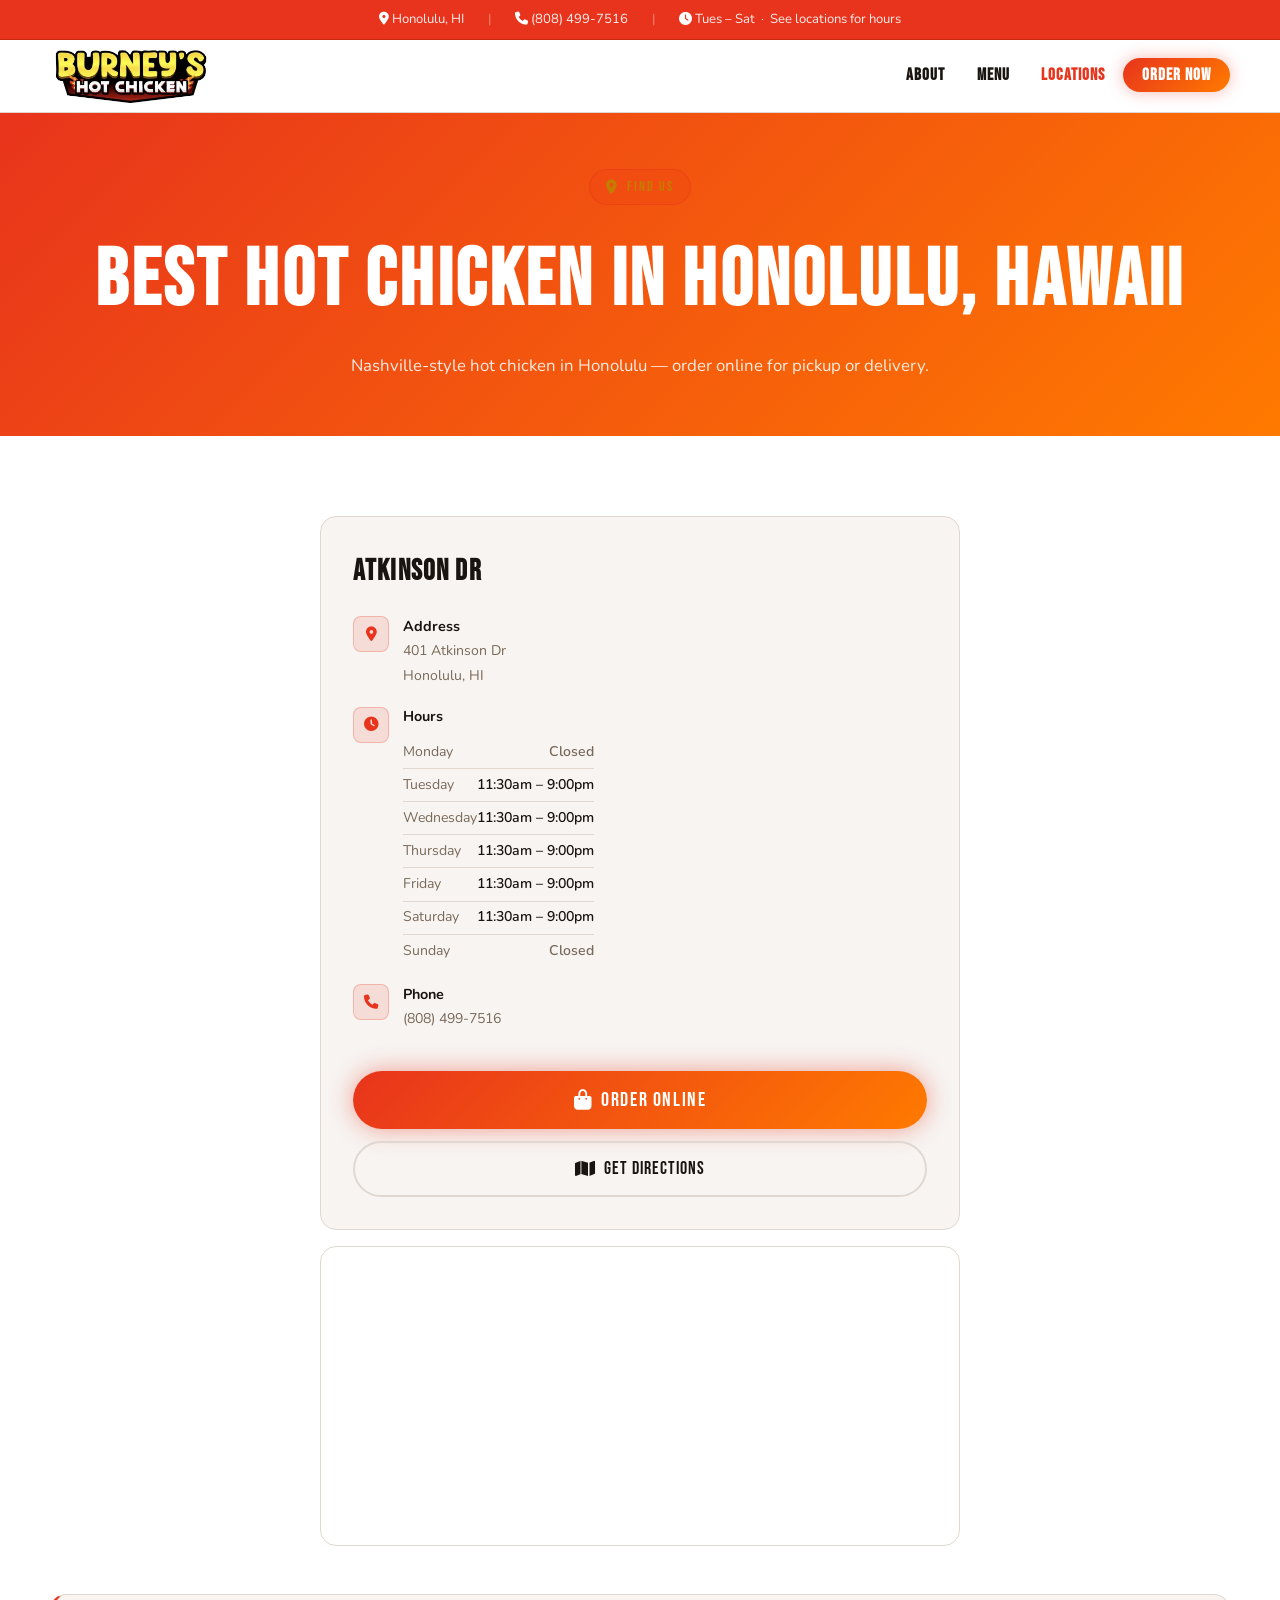
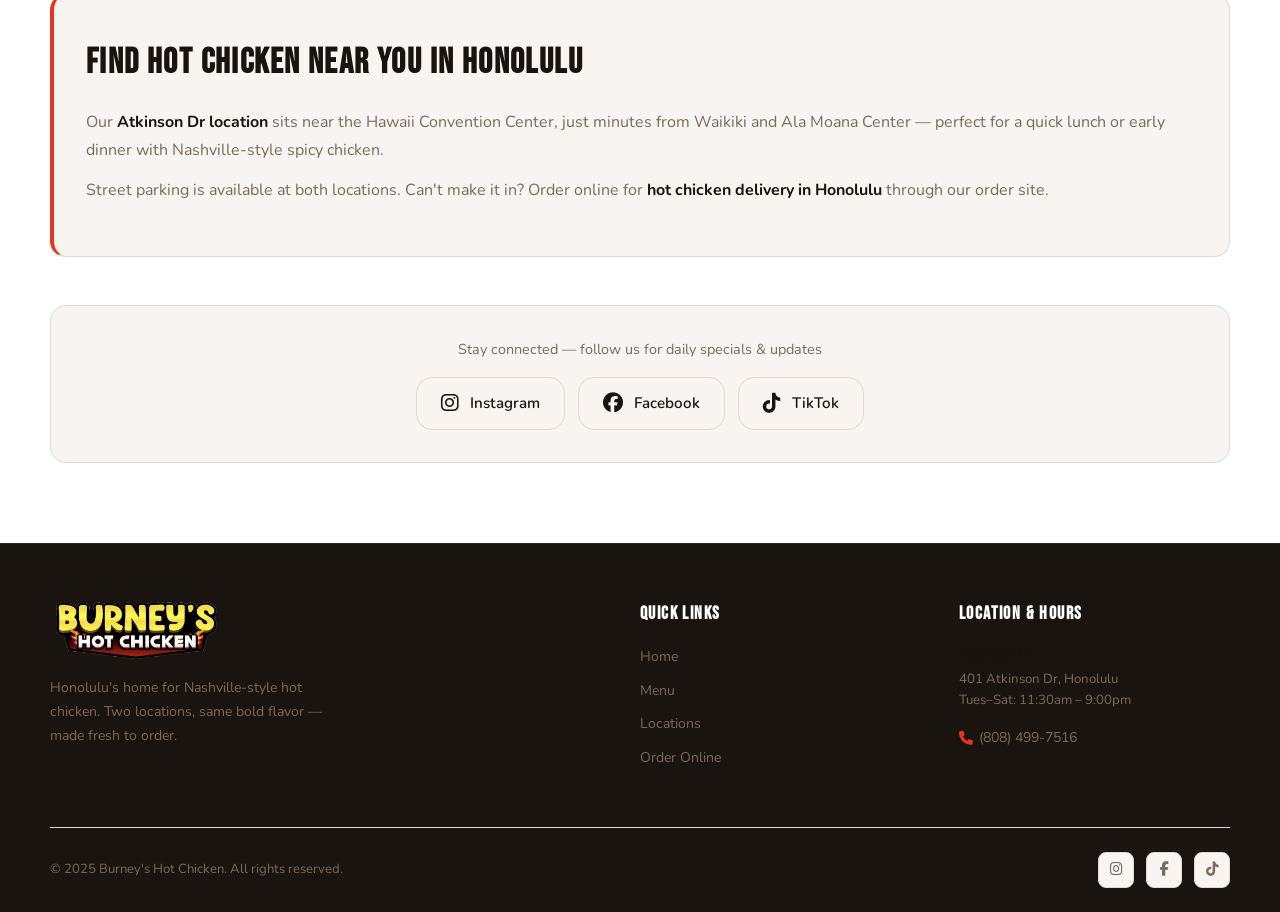
<file: locations.html>
<!DOCTYPE html>
<html lang="en">
<head>
  <meta charset="UTF-8" />
  <meta name="viewport" content="width=device-width, initial-scale=1.0" />

  <!-- Primary SEO -->
  <title>Best Hot Chicken in Honolulu, Hawaii | Burney's Hot Chicken Locations</title>
  <meta name="description" content="Find the best hot chicken in Honolulu at Burney's Hot Chicken. Two locations: 2105 S. King St near McCully &amp; Ala Moana, and 401 Atkinson Dr near Waikiki. Order online for pickup or delivery." />
  <meta name="keywords" content="Burney's Hot Chicken locations, hot chicken Honolulu, 2105 S King St Honolulu, 401 Atkinson Honolulu, Nashville chicken Honolulu, chicken pickup delivery Hawaii" />
  <meta name="robots" content="index, follow" />
  <link rel="canonical" href="https://burneyshotchicken.com/locations.html" />

  <!-- Open Graph -->
  <meta property="og:type" content="website" />
  <meta property="og:title" content="Locations | Burney's Hot Chicken — 2 Locations in Honolulu, HI" />
  <meta property="og:description" content="Two Honolulu locations serving Nashville-style hot chicken. Find your nearest spot and order online." />
  <meta property="og:image" content="https://burneyshotchicken.com/public/img/bhc-logo.png" />
  <meta property="og:url" content="https://burneyshotchicken.com/locations.html" />

  <!-- Twitter Card -->
  <meta name="twitter:card" content="summary_large_image" />
  <meta name="twitter:title" content="Locations | Burney's Hot Chicken — Honolulu, HI" />
  <meta name="twitter:description" content="Two Honolulu locations. Order online for pickup or delivery." />
  <meta name="twitter:image" content="https://burneyshotchicken.com/public/img/bhc-logo.png" />

  <!-- Fonts -->
  <link rel="preconnect" href="https://fonts.googleapis.com" />
  <link rel="preconnect" href="https://fonts.gstatic.com" crossorigin />
  <link href="https://fonts.googleapis.com/css2?family=Bebas+Neue&family=Nunito:wght@400;600;700&display=swap" rel="stylesheet" />

  <!-- Icons -->
  <link href="https://cdnjs.cloudflare.com/ajax/libs/font-awesome/6.5.0/css/all.min.css" rel="stylesheet" />

  <!-- Styles -->
  <link rel="stylesheet" href="./css/styles.css" />

  <!-- Structured Data — Atkinson Dr -->
  <script type="application/ld+json">
  {
    "@context": "https://schema.org",
    "@type": "Restaurant",
    "name": "Burney's Hot Chicken — Atkinson Dr",
    "image": "https://burneyshotchicken.com/public/img/bhc-logo.png",
    "address": {
      "@type": "PostalAddress",
      "streetAddress": "401 Atkinson Dr",
      "addressLocality": "Honolulu",
      "addressRegion": "HI",
      "postalCode": "96814",
      "addressCountry": "US"
    },
    "telephone": "+1-808-499-7516",
    "url": "https://burneyshotchicken.com",
    "openingHoursSpecification": [
      { "@type": "OpeningHoursSpecification", "dayOfWeek": ["Tuesday","Wednesday","Thursday","Friday","Saturday"], "opens": "11:30", "closes": "21:00" }
    ],
    "servesCuisine": ["Nashville Hot Chicken", "American", "Southern"],
    "hasMap": "https://www.google.com/maps?q=401+Atkinson+Dr,+Honolulu,+HI"
  }
  </script>
</head>
<body>

  <!-- ===== INFO BAR ===== -->
  <div class="info-bar">
    <span><i class="fa-solid fa-location-dot fire"></i> Honolulu, HI</span>
    <span class="sep">|</span>
    <a href="tel:+18084997516"><i class="fa-solid fa-phone fire"></i> (808) 499-7516</a>
    <span class="sep">|</span>
    <span><i class="fa-solid fa-clock fire"></i> Tues – Sat &nbsp;·&nbsp; See locations for hours</span>
  </div>

  <!-- ===== NAVBAR ===== -->
  <header>
    <nav class="navbar" aria-label="Main navigation">
      <div class="navbar-inner">
        <a class="navbar-brand" href="index.html" aria-label="Burney's Hot Chicken Home">
          <img src="./public/img/bhc-logo.png" alt="Burney's Hot Chicken logo" />
        </a>

        <button class="nav-toggle" id="navToggle" aria-label="Toggle navigation" aria-expanded="false" aria-controls="navLinks">
          <span></span>
          <span></span>
          <span></span>
        </button>

        <ul class="nav-links" id="navLinks" role="menubar">
          <li role="none"><a href="index.html#about" role="menuitem">About</a></li>
          <li role="none"><a href="menu.html" role="menuitem">Menu</a></li>
          <li role="none"><a href="locations.html" class="active" role="menuitem">Locations</a></li>
          <li role="none">
            <a href="https://orders.burneyshotchicken.com/" target="_blank" rel="noopener" class="nav-cta" role="menuitem">
              Order Now
            </a>
          </li>
        </ul>
      </div>
    </nav>
  </header>

  <!-- ===== LOCATION HERO ===== -->
  <div class="location-hero">
    <div class="hero-eyebrow" style="justify-content:center; display:inline-flex; margin-bottom:0.75rem;">
      <i class="fa-solid fa-location-dot"></i> Find Us
    </div>
    <h1>Best Hot Chicken in Honolulu, Hawaii</h1>
    <p>Nashville-style hot chicken in Honolulu — order online for pickup or delivery.</p>
  </div>

  <main class="section">
    <div class="section-inner">

      <!-- Atkinson Dr -->
      <div class="single-location">
        <div class="loc-col">
          <div class="location-card">
            <div style="margin-bottom:1.25rem;">
              <h2 style="margin:0;">Atkinson Dr</h2>
            </div>

            <div class="location-detail">
              <div class="location-detail-icon"><i class="fa-solid fa-location-dot"></i></div>
              <div class="location-detail-text">
                <strong>Address</strong>
                <a href="https://www.google.com/maps?q=401+Atkinson+Dr,+Honolulu,+HI" target="_blank" rel="noopener">
                  401 Atkinson Dr<br>Honolulu, HI
                </a>
              </div>
            </div>

            <div class="location-detail">
              <div class="location-detail-icon"><i class="fa-solid fa-clock"></i></div>
              <div class="location-detail-text">
                <strong>Hours</strong>
                <ul class="location-hours-list" style="margin-top:0.5rem; list-style:none; padding:0;">
                  <li><span class="day">Monday</span><span class="time" style="color:var(--color-muted)">Closed</span></li>
                  <li><span class="day">Tuesday</span><span class="time">11:30am – 9:00pm</span></li>
                  <li><span class="day">Wednesday</span><span class="time">11:30am – 9:00pm</span></li>
                  <li><span class="day">Thursday</span><span class="time">11:30am – 9:00pm</span></li>
                  <li><span class="day">Friday</span><span class="time">11:30am – 9:00pm</span></li>
                  <li><span class="day">Saturday</span><span class="time">11:30am – 9:00pm</span></li>
                  <li><span class="day">Sunday</span><span class="time" style="color:var(--color-muted)">Closed</span></li>
                </ul>
              </div>
            </div>

            <div class="location-detail">
              <div class="location-detail-icon"><i class="fa-solid fa-phone"></i></div>
              <div class="location-detail-text">
                <strong>Phone</strong>
                <a href="tel:+18084997516">(808) 499-7516</a>
              </div>
            </div>

            <a href="https://orders.burneyshotchicken.com/" target="_blank" rel="noopener" class="btn-order" style="margin-top:1.5rem; width:100%; justify-content:center;">
              <i class="fa-solid fa-bag-shopping"></i> Order Online
            </a>
            <a href="https://www.google.com/maps?q=401+Atkinson+Dr,+Honolulu,+HI" target="_blank" rel="noopener" class="btn-outline" style="margin-top:0.75rem; width:100%; justify-content:center;">
              <i class="fa-solid fa-map"></i> Get Directions
            </a>
          </div>

          <div class="map-wrapper" style="margin-top:1rem; height:300px;">
            <iframe
              title="Burney's Hot Chicken — 401 Atkinson Dr, Honolulu, HI"
              src="https://www.google.com/maps/embed?pb=!1m18!1m12!1m3!1d3717.0!2d-157.8480!3d21.2819!2m3!1f0!2f0!3f0!3m2!1i1024!2i768!4f13.1!3m3!1m2!1s0x7c006f3c0b6b3b3b%3A0x0!2s401+Atkinson+Dr%2C+Honolulu%2C+HI!5e0!3m2!1sen!2sus!4v1"
              width="100%"
              height="300"
              style="border:0;"
              allowfullscreen=""
              loading="lazy"
              referrerpolicy="no-referrer-when-downgrade">
            </iframe>
          </div>
        </div>
      </div>

      <!-- SEO / Landmarks Block -->
      <div style="margin-top:3rem;" class="location-seo-block">
        <h2>Find Hot Chicken Near You in Honolulu</h2>
        <p>
          Our <strong>Atkinson Dr location</strong> sits near the Hawaii Convention Center, just minutes from Waikiki and Ala Moana Center — perfect for a quick lunch or early dinner with Nashville-style spicy chicken.
        </p>
        <p>
          Street parking is available at both locations. Can't make it in? Order online for <strong>hot chicken delivery in Honolulu</strong> through our order site.
        </p>
      </div>

      <!-- Social section -->
      <div style="margin-top:3rem; background:var(--color-surface); border:1px solid var(--color-border); border-radius:16px; padding:2rem; text-align:center;">
        <p style="color:var(--color-muted); font-size:0.9rem; margin-bottom:1rem;">Stay connected — follow us for daily specials &amp; updates</p>
        <div style="display:flex; gap:0.85rem; justify-content:center; flex-wrap:wrap;">
          <a href="https://www.instagram.com/burneyshotchicken" target="_blank" rel="noopener" class="social-link ig" aria-label="Instagram">
            <i class="fab fa-instagram"></i> Instagram
          </a>
          <a href="https://www.facebook.com/burneyshotchicken" target="_blank" rel="noopener" class="social-link fb" aria-label="Facebook">
            <i class="fab fa-facebook"></i> Facebook
          </a>
          <a href="https://www.tiktok.com/@burneyshotchicken" target="_blank" rel="noopener" class="social-link tt" aria-label="TikTok">
            <i class="fab fa-tiktok"></i> TikTok
          </a>
        </div>
      </div>

    </div>
  </main>

  <!-- ===== FOOTER ===== -->
  <footer>
    <div class="footer-inner">
      <div class="footer-grid">
        <div class="footer-brand">
          <img src="./public/img/bhc-logo.png" alt="Burney's Hot Chicken" />
          <p>Honolulu's home for Nashville-style hot chicken. Two locations, same bold flavor — made fresh to order.</p>
        </div>
        <div class="footer-col">
          <h4>Quick Links</h4>
          <ul>
            <li><a href="index.html">Home</a></li>
            <li><a href="menu.html">Menu</a></li>
            <li><a href="locations.html">Locations</a></li>
            <li><a href="https://orders.burneyshotchicken.com/" target="_blank" rel="noopener">Order Online</a></li>
          </ul>
        </div>
        <div class="footer-col">
          <h4>Location &amp; Hours</h4>
          <div style="font-size:0.83rem; color:var(--color-muted);">
            <div style="color:var(--color-text); font-weight:600; margin-bottom:0.2rem;">Atkinson Dr</div>
            <div>401 Atkinson Dr, Honolulu</div>
            <div>Tues–Sat: 11:30am – 9:00pm</div>
          </div>
          <div style="margin-top:1rem;">
            <a href="tel:+18084997516" style="color:var(--color-muted); font-size:0.88rem; display:flex; align-items:center; gap:0.4rem;">
              <i class="fa-solid fa-phone" style="color:var(--color-primary);"></i> (808) 499-7516
            </a>
          </div>
        </div>
      </div>
      <div class="footer-bottom">
        <p>&copy; 2025 Burney's Hot Chicken. All rights reserved.</p>
        <div class="footer-socials">
          <a href="https://www.instagram.com/burneyshotchicken" target="_blank" rel="noopener" aria-label="Instagram"><i class="fab fa-instagram"></i></a>
          <a href="https://www.facebook.com/burneyshotchicken" target="_blank" rel="noopener" aria-label="Facebook"><i class="fab fa-facebook-f"></i></a>
          <a href="https://www.tiktok.com/@burneyshotchicken" target="_blank" rel="noopener" aria-label="TikTok"><i class="fab fa-tiktok"></i></a>
        </div>
      </div>
    </div>
  </footer>

  <!-- Floating order button (mobile) -->
  <a href="https://orders.burneyshotchicken.com/" target="_blank" rel="noopener" class="btn-order float-order" aria-label="Order online">
    <i class="fa-solid fa-fire"></i> Order Now
  </a>

  <script>
    const toggle = document.getElementById('navToggle');
    const navLinks = document.getElementById('navLinks');
    toggle.addEventListener('click', () => {
      const isOpen = navLinks.classList.toggle('open');
      toggle.setAttribute('aria-expanded', isOpen);
    });
    navLinks.querySelectorAll('a').forEach(link => {
      link.addEventListener('click', () => {
        navLinks.classList.remove('open');
        toggle.setAttribute('aria-expanded', false);
      });
    });
  </script>
</body>
</html>
</file>
<file: css/styles.css>
/* ============================================================
   Burney's Hot Chicken — Global Styles
   Brand: White + Fire Red/Orange
   ============================================================ */

/* ---------- CSS Variables ---------- */
:root {
  --color-bg:        #ffffff;
  --color-surface:   #f7f4f1;
  --color-surface-2: #efe9e3;
  --color-border:    #e0d8d0;
  --color-primary:   #e8341c;
  --color-primary-h: #c9290f;
  --color-secondary: #ff7a00;
  --color-gold:      #c47d00;
  --color-text:      #1a1410;
  --color-muted:     #7a6a5a;
  --color-white:     #ffffff;

  --font-display: 'Bebas Neue', 'Anton', sans-serif;
  --font-body:    'Nunito', sans-serif;

  --radius-sm:  8px;
  --radius-md:  16px;
  --radius-lg:  24px;
  --radius-pill:9999px;

  --shadow-card: 0 4px 24px rgba(0,0,0,0.1);
  --shadow-glow: 0 0 24px rgba(232,52,28,0.45);

  --transition: 0.25s ease;
}

/* ---------- Reset & Base ---------- */
*, *::before, *::after { box-sizing: border-box; margin: 0; padding: 0; }

html { scroll-behavior: smooth; }

body {
  background-color: var(--color-bg);
  color: var(--color-text);
  font-family: var(--font-body);
  font-size: 1rem;
  line-height: 1.6;
  -webkit-font-smoothing: antialiased;
}

img { max-width: 100%; display: block; }

a { color: inherit; text-decoration: none; }

/* ---------- Utility ---------- */
.container { max-width: 1180px; margin-inline: auto; padding-inline: 1.25rem; }

.section-title {
  font-family: var(--font-display);
  font-size: clamp(2rem, 5vw, 3.2rem);
  letter-spacing: 0.04em;
  color: var(--color-text);
  margin-bottom: 0.25rem;
}
.section-subtitle {
  color: var(--color-muted);
  font-size: 1.05rem;
  margin-bottom: 2.5rem;
}
.accent { color: var(--color-primary); }

.btn-order {
  display: inline-flex;
  align-items: center;
  gap: 0.5rem;
  background: linear-gradient(135deg, var(--color-primary), var(--color-secondary));
  color: #fff;
  font-family: var(--font-display);
  font-size: 1.25rem;
  letter-spacing: 0.08em;
  padding: 0.8rem 2rem;
  border-radius: var(--radius-pill);
  border: none;
  cursor: pointer;
  box-shadow: var(--shadow-glow);
  transition: transform var(--transition), box-shadow var(--transition);
  white-space: nowrap;
}
.btn-order:hover {
  transform: translateY(-2px) scale(1.04);
  box-shadow: 0 0 36px rgba(232,52,28,0.65);
  color: #fff;
}
.btn-order:active { transform: scale(0.97); }

.btn-outline {
  display: inline-flex;
  align-items: center;
  gap: 0.5rem;
  background: transparent;
  color: var(--color-text);
  font-family: var(--font-display);
  font-size: 1.1rem;
  letter-spacing: 0.06em;
  padding: 0.75rem 1.75rem;
  border-radius: var(--radius-pill);
  border: 2px solid var(--color-border);
  cursor: pointer;
  transition: border-color var(--transition), color var(--transition);
}
.btn-outline:hover {
  border-color: var(--color-primary);
  color: var(--color-primary);
}

/* ---------- Top Info Bar ---------- */
.info-bar {
  background: var(--color-primary);
  border-bottom: 1px solid var(--color-primary-h);
  padding: 0.55rem 1.25rem;
  display: flex;
  align-items: center;
  justify-content: center;
  gap: 1.5rem;
  flex-wrap: wrap;
  font-size: 0.82rem;
  color: var(--color-muted);
}
.info-bar { color: rgba(255,255,255,0.92); }
.info-bar a { color: rgba(255,255,255,0.92); transition: color var(--transition); }
.info-bar a:hover { color: #fff; }
.info-bar .sep { color: rgba(255,255,255,0.4); }
.info-bar .fire { color: #fff; }

/* ---------- Navbar ---------- */
.navbar {
  background: rgba(255,255,255,0.97);
  backdrop-filter: blur(12px);
  -webkit-backdrop-filter: blur(12px);
  border-bottom: 1px solid var(--color-border);
  position: sticky;
  top: 0;
  z-index: 999;
  padding: 0.5rem 1.25rem;
}
.navbar-inner {
  max-width: 1180px;
  margin-inline: auto;
  display: flex;
  align-items: center;
  justify-content: space-between;
  gap: 1rem;
}
.navbar-brand img { height: 56px; width: auto; }

.nav-links {
  display: flex;
  align-items: center;
  gap: 0.25rem;
  list-style: none;
}
.nav-links a {
  font-family: var(--font-display);
  font-size: 1.05rem;
  letter-spacing: 0.06em;
  color: var(--color-text);
  font-weight: 600;
  padding: 0.45rem 0.85rem;
  border-radius: var(--radius-sm);
  transition: color var(--transition), background var(--transition);
}
.nav-links a:hover { color: var(--color-primary); background: rgba(232,52,28,0.08); }
.nav-links a.active { color: var(--color-primary); }

.nav-cta {
  background: linear-gradient(135deg, var(--color-primary), var(--color-secondary)) !important;
  color: #fff !important;
  padding: 0.45rem 1.2rem !important;
  border-radius: var(--radius-pill) !important;
  font-family: var(--font-display) !important;
  letter-spacing: 0.07em;
  box-shadow: 0 0 16px rgba(232,52,28,0.35);
  transition: box-shadow var(--transition), transform var(--transition) !important;
}
.nav-cta:hover {
  box-shadow: var(--shadow-glow) !important;
  transform: translateY(-1px);
  background: linear-gradient(135deg, var(--color-primary), var(--color-secondary)) !important;
  color: #fff !important;
}

/* Hamburger */
.nav-toggle {
  display: none;
  flex-direction: column;
  gap: 5px;
  cursor: pointer;
  background: none;
  border: none;
  padding: 0.35rem;
}
.nav-toggle span {
  display: block;
  width: 26px;
  height: 2px;
  background: var(--color-text);
  border-radius: 2px;
  transition: all 0.3s;
}

/* ---------- Hero ---------- */
.hero {
  position: relative;
  min-height: 90vh;
  display: flex;
  align-items: center;
  justify-content: center;
  text-align: center;
  overflow: hidden;
  background-color: #111;
}
.hero-bg {
  position: absolute;
  inset: 0;
  background-image: url('./../public/img/tenders.png');
  background-size: cover;
  background-position: center 30%;
  transform: scale(1.04);
  transition: transform 8s ease;
  will-change: transform;
}
.hero:hover .hero-bg { transform: scale(1.0); }
.hero-overlay {
  position: absolute;
  inset: 0;
  background: linear-gradient(
    to bottom,
    rgba(0,0,0,0.55) 0%,
    rgba(0,0,0,0.72) 50%,
    rgba(0,0,0,0.88) 100%
  );
}
.hero-content {
  position: relative;
  z-index: 2;
  padding: 2rem 1.25rem;
  max-width: 800px;
}
.hero-eyebrow {
  display: inline-flex;
  align-items: center;
  gap: 0.5rem;
  background: rgba(232,52,28,0.15);
  border: 1px solid rgba(232,52,28,0.4);
  color: var(--color-gold);
  font-family: var(--font-display);
  font-size: 0.9rem;
  letter-spacing: 0.14em;
  padding: 0.35rem 1rem;
  border-radius: var(--radius-pill);
  margin-bottom: 1.25rem;
}
.hero-title {
  font-family: var(--font-display);
  font-size: clamp(3rem, 10vw, 7rem);
  line-height: 0.95;
  letter-spacing: 0.02em;
  color: var(--color-white);
  text-shadow: 0 4px 32px rgba(0,0,0,0.8);
  margin-bottom: 1rem;
}
.hero-title .fire-text {
  background: linear-gradient(135deg, var(--color-primary), var(--color-secondary));
  -webkit-background-clip: text;
  -webkit-text-fill-color: transparent;
  background-clip: text;
}
.hero-sub {
  font-size: 1.1rem;
  color: rgba(240,236,230,0.85);
  max-width: 520px;
  margin: 0 auto 2rem;
}
.hero-actions {
  display: flex;
  align-items: center;
  justify-content: center;
  gap: 1rem;
  flex-wrap: wrap;
}
.hero-actions .btn-order { font-size: 1.35rem; padding: 1rem 2.5rem; }
.hero-scroll {
  position: absolute;
  bottom: 2rem;
  left: 50%;
  transform: translateX(-50%);
  z-index: 2;
  color: rgba(240,236,230,0.5);
  font-size: 0.8rem;
  letter-spacing: 0.1em;
  display: flex;
  flex-direction: column;
  align-items: center;
  gap: 0.4rem;
  animation: bounce 2s infinite;
}
@keyframes bounce {
  0%, 100% { transform: translateX(-50%) translateY(0); }
  50%        { transform: translateX(-50%) translateY(8px); }
}

/* ---------- Quick Info Strip ---------- */
.quick-info {
  background: var(--color-surface);
  border-bottom: 1px solid var(--color-border);
  padding: 1.2rem 1.25rem;
}
.quick-info-inner {
  max-width: 1180px;
  margin-inline: auto;
  display: grid;
  grid-template-columns: repeat(3, 1fr);
  gap: 1rem;
}
.qi-item {
  display: flex;
  align-items: center;
  gap: 0.75rem;
}
.qi-icon {
  width: 40px;
  height: 40px;
  background: rgba(232,52,28,0.12);
  border: 1px solid rgba(232,52,28,0.25);
  border-radius: var(--radius-sm);
  display: flex;
  align-items: center;
  justify-content: center;
  color: var(--color-primary);
  font-size: 1rem;
  flex-shrink: 0;
}
.qi-label { font-size: 0.72rem; color: var(--color-muted); text-transform: uppercase; letter-spacing: 0.08em; }
.qi-value { font-size: 0.88rem; color: var(--color-text); font-weight: 600; }
.qi-value a { color: var(--color-text); transition: color var(--transition); }
.qi-value a:hover { color: var(--color-primary); }

/* ---------- Sections ---------- */
.section { padding: 5rem 1.25rem; }
.section-header { margin-bottom: 3rem; }
.section-inner { max-width: 1180px; margin-inline: auto; }

/* ---------- Featured Items Grid ---------- */
.featured-grid {
  display: grid;
  grid-template-columns: repeat(auto-fill, minmax(280px, 1fr));
  gap: 1.5rem;
}
.food-card {
  background: var(--color-surface);
  border: 1px solid var(--color-border);
  border-radius: var(--radius-md);
  overflow: hidden;
  transition: transform var(--transition), box-shadow var(--transition), border-color var(--transition);
}
.food-card:hover {
  transform: translateY(-6px);
  box-shadow: var(--shadow-card);
  border-color: rgba(232,52,28,0.4);
}
.food-card-img {
  aspect-ratio: 4/3;
  overflow: hidden;
}
.food-card-img img {
  width: 100%;
  height: 100%;
  object-fit: cover;
  transition: transform 0.4s ease;
}
.food-card:hover .food-card-img img { transform: scale(1.06); }
.food-card-body { padding: 1.25rem; }
.food-card-tag {
  display: inline-block;
  background: rgba(232,52,28,0.15);
  color: var(--color-primary);
  font-size: 0.7rem;
  letter-spacing: 0.1em;
  text-transform: uppercase;
  padding: 0.2rem 0.6rem;
  border-radius: var(--radius-pill);
  margin-bottom: 0.5rem;
}
.food-card-title {
  font-family: var(--font-display);
  font-size: 1.3rem;
  letter-spacing: 0.03em;
  color: var(--color-text);
  margin-bottom: 0.35rem;
}
.food-card-desc {
  font-size: 0.88rem;
  color: var(--color-muted);
  margin-bottom: 0.75rem;
  line-height: 1.5;
}
.food-card-price {
  font-family: var(--font-display);
  font-size: 1.2rem;
  color: var(--color-gold);
}

/* ---------- About Section ---------- */
.about-grid {
  display: grid;
  grid-template-columns: 1fr 1fr;
  gap: 3rem;
  align-items: center;
}
.about-images {
  display: grid;
  grid-template-columns: 1fr 1fr;
  gap: 0.75rem;
}
.about-images img {
  border-radius: var(--radius-md);
  aspect-ratio: 1;
  object-fit: cover;
  width: 100%;
  border: 1px solid var(--color-border);
  transition: transform var(--transition);
}
.about-images img:hover { transform: scale(1.03); }
.about-text p {
  color: var(--color-muted);
  font-size: 1.05rem;
  margin-bottom: 1.25rem;
  line-height: 1.75;
}
.about-text .about-tag {
  display: inline-flex;
  align-items: center;
  gap: 0.4rem;
  color: var(--color-gold);
  font-size: 0.85rem;
  letter-spacing: 0.06em;
  margin-bottom: 0.75rem;
}

/* ---------- Order CTA Banner ---------- */
.cta-banner {
  background: linear-gradient(135deg, var(--color-primary) 0%, var(--color-secondary) 100%);
  padding: 4rem 1.25rem;
  text-align: center;
  position: relative;
  overflow: hidden;
}
.cta-banner::before {
  content: '';
  position: absolute;
  inset: 0;
  background: url('./../public/img/bhc-bg.png') center/cover no-repeat;
  opacity: 0.07;
}
.cta-banner-inner { position: relative; z-index: 1; max-width: 700px; margin-inline: auto; }
.cta-banner h2 {
  font-family: var(--font-display);
  font-size: clamp(2.5rem, 6vw, 4.5rem);
  letter-spacing: 0.03em;
  color: #fff;
  line-height: 1;
  margin-bottom: 0.75rem;
}
.cta-banner p {
  font-size: 1.1rem;
  color: rgba(255,255,255,0.85);
  margin-bottom: 2rem;
}
.cta-banner .btn-white {
  display: inline-flex;
  align-items: center;
  gap: 0.5rem;
  background: #fff;
  color: var(--color-primary);
  font-family: var(--font-display);
  font-size: 1.4rem;
  letter-spacing: 0.08em;
  padding: 0.9rem 2.5rem;
  border-radius: var(--radius-pill);
  box-shadow: 0 4px 20px rgba(0,0,0,0.2);
  transition: transform var(--transition), box-shadow var(--transition);
}
.cta-banner .btn-white:hover {
  transform: translateY(-3px);
  box-shadow: 0 8px 32px rgba(0,0,0,0.3);
  color: var(--color-primary);
}

/* ---------- Hours Section ---------- */
.hours-grid {
  display: grid;
  grid-template-columns: repeat(auto-fill, minmax(240px, 1fr));
  gap: 1.25rem;
}
.hours-card {
  background: var(--color-surface);
  border: 1px solid var(--color-border);
  border-radius: var(--radius-md);
  padding: 1.5rem;
}
.hours-card h3 {
  font-family: var(--font-display);
  font-size: 1.2rem;
  letter-spacing: 0.05em;
  color: var(--color-text);
  margin-bottom: 0.5rem;
}
.hours-row { display: flex; justify-content: space-between; align-items: center; padding: 0.35rem 0; border-bottom: 1px solid var(--color-border); }
.hours-row:last-child { border-bottom: none; }
.hours-day { color: var(--color-muted); font-size: 0.9rem; }
.hours-time { color: var(--color-text); font-size: 0.9rem; font-weight: 600; }
.hours-time.closed { color: var(--color-muted); }

/* ---------- Social Section ---------- */
.social-grid {
  display: flex;
  align-items: center;
  justify-content: center;
  gap: 1.25rem;
  flex-wrap: wrap;
}
.social-link {
  display: flex;
  align-items: center;
  gap: 0.65rem;
  background: var(--color-surface);
  border: 1px solid var(--color-border);
  border-radius: var(--radius-md);
  padding: 0.85rem 1.5rem;
  color: var(--color-text);
  font-size: 0.95rem;
  font-weight: 600;
  transition: border-color var(--transition), color var(--transition), background var(--transition), transform var(--transition);
}
.social-link:hover {
  border-color: var(--color-primary);
  color: var(--color-primary);
  background: rgba(232,52,28,0.06);
  transform: translateY(-3px);
}
.social-link i { font-size: 1.25rem; }
.social-link.ig:hover { color: #e1306c; border-color: #e1306c; }
.social-link.fb:hover { color: #1877f2; border-color: #1877f2; }
.social-link.tt:hover { color: #69c9d0; border-color: #69c9d0; }

/* ---------- Music Player ---------- */
.music-player {
  background: var(--color-surface);
  border: 1px solid var(--color-border);
  border-radius: var(--radius-md);
  padding: 1.75rem 2rem;
  max-width: 520px;
  margin: 3rem auto 0;
  text-align: center;
}
.music-player p { color: var(--color-muted); font-size: 0.9rem; margin-bottom: 0.75rem; }
.music-player small { color: var(--color-muted); font-size: 0.78rem; display: block; margin-top: 0.5rem; }
.music-player audio { width: 100%; margin-top: 0.5rem; filter: invert(1) hue-rotate(180deg) brightness(0.85); }

/* ---------- Why Burney's Section ---------- */
.why-grid {
  display: grid;
  grid-template-columns: repeat(auto-fill, minmax(280px, 1fr));
  gap: 1.5rem;
}
.why-card {
  background: var(--color-surface);
  border: 1px solid var(--color-border);
  border-radius: var(--radius-md);
  padding: 2rem 1.75rem;
  text-align: center;
  transition: border-color var(--transition), transform var(--transition);
}
.why-card:hover {
  border-color: rgba(232,52,28,0.4);
  transform: translateY(-4px);
}
.why-icon {
  width: 56px;
  height: 56px;
  background: rgba(232,52,28,0.12);
  border: 1px solid rgba(232,52,28,0.3);
  border-radius: var(--radius-md);
  display: flex;
  align-items: center;
  justify-content: center;
  color: var(--color-primary);
  font-size: 1.4rem;
  margin: 0 auto 1.25rem;
}
.why-card h3 {
  font-family: var(--font-display);
  font-size: 1.3rem;
  letter-spacing: 0.04em;
  color: var(--color-text);
  margin-bottom: 0.6rem;
}
.why-card p {
  color: var(--color-muted);
  font-size: 0.92rem;
  line-height: 1.65;
}

/* ---------- Careers Block ---------- */
.careers-block {
  background: var(--color-surface);
  border: 1px solid var(--color-border);
  border-radius: var(--radius-md);
  padding: 2.5rem 2rem;
  display: flex;
  align-items: center;
  justify-content: space-between;
  gap: 2rem;
  flex-wrap: wrap;
}
.careers-text { flex: 1; min-width: 260px; }
.careers-text p { color: var(--color-muted); font-size: 1rem; line-height: 1.7; margin-bottom: 0.5rem; }
.careers-perks {
  list-style: none;
  margin-top: 1.25rem;
  display: flex;
  flex-direction: column;
  gap: 0.6rem;
}
.careers-perks li {
  display: flex;
  align-items: center;
  gap: 0.65rem;
  font-size: 1rem;
  color: var(--color-text);
}
.careers-perks li i { color: var(--color-primary); width: 18px; text-align: center; }
.careers-cta { flex-shrink: 0; }

/* ---------- Location SEO Block ---------- */
.location-seo-block {
  background: var(--color-surface);
  border: 1px solid var(--color-border);
  border-left: 4px solid var(--color-primary);
  border-radius: var(--radius-md);
  padding: 2.5rem 2rem;
}
.location-seo-block h2 {
  font-family: var(--font-display);
  font-size: clamp(1.6rem, 3vw, 2.2rem);
  letter-spacing: 0.04em;
  color: var(--color-text);
  margin-bottom: 1rem;
}
.location-seo-block p {
  color: var(--color-muted);
  font-size: 1rem;
  line-height: 1.75;
  margin-bottom: 0.75rem;
}
.location-seo-block strong { color: var(--color-text); }

/* ---------- Menu Page Styles ---------- */
.menu-hero {
  background: linear-gradient(135deg, var(--color-primary) 0%, var(--color-secondary) 100%);
  border-bottom: none;
  padding: 3.5rem 1.25rem;
  text-align: center;
}
.menu-hero h1 {
  font-family: var(--font-display);
  font-size: clamp(3rem, 8vw, 5rem);
  letter-spacing: 0.04em;
  color: #fff;
}
.menu-hero p { color: rgba(255,255,255,0.88); font-size: 1.05rem; margin-top: 0.5rem; }

.menu-tabs {
  display: flex;
  align-items: center;
  justify-content: center;
  gap: 0.5rem;
  flex-wrap: wrap;
  margin-bottom: 3rem;
}
.menu-tab {
  background: var(--color-surface);
  border: 1px solid var(--color-border);
  color: var(--color-muted);
  font-family: var(--font-display);
  font-size: 1rem;
  letter-spacing: 0.06em;
  padding: 0.55rem 1.25rem;
  border-radius: var(--radius-pill);
  cursor: pointer;
  text-decoration: none;
  transition: all var(--transition);
}
.menu-tab:hover, .menu-tab.active {
  background: var(--color-primary);
  border-color: var(--color-primary);
  color: #fff;
}

.menu-section { margin-bottom: 4rem; }
.menu-section-title {
  font-family: var(--font-display);
  font-size: 2rem;
  letter-spacing: 0.05em;
  color: var(--color-text);
  padding-bottom: 0.75rem;
  border-bottom: 2px solid var(--color-primary);
  margin-bottom: 1.75rem;
  display: flex;
  align-items: center;
  gap: 0.65rem;
}
.menu-section-note { color: var(--color-muted); font-size: 0.88rem; margin-top: -1rem; margin-bottom: 1.5rem; }

.menu-grid {
  display: grid;
  grid-template-columns: repeat(auto-fill, minmax(260px, 1fr));
  gap: 1.25rem;
}
.menu-card {
  background: var(--color-surface);
  border: 1px solid var(--color-border);
  border-radius: var(--radius-md);
  overflow: hidden;
  transition: transform var(--transition), border-color var(--transition);
}
.menu-card:hover {
  transform: translateY(-4px);
  border-color: rgba(232,52,28,0.4);
}
.menu-card-img {
  aspect-ratio: 4/3;
  overflow: hidden;
  background: var(--color-surface-2);
}
.menu-card-img img {
  width: 100%;
  height: 100%;
  object-fit: cover;
  transition: transform 0.4s ease;
}
.menu-card:hover .menu-card-img img { transform: scale(1.06); }
.menu-card-body { padding: 1rem 1.1rem 1.25rem; }
.menu-card-name {
  font-family: var(--font-display);
  font-size: 1.1rem;
  letter-spacing: 0.03em;
  color: var(--color-text);
  margin-bottom: 0.3rem;
}
.menu-card-desc { font-size: 0.83rem; color: var(--color-muted); line-height: 1.5; margin-bottom: 0.6rem; }
.menu-card-price {
  font-family: var(--font-display);
  font-size: 1.15rem;
  color: var(--color-gold);
}
.menu-card-no-img { display: flex; align-items: center; justify-content: center; height: 120px; background: var(--color-surface-2); }
.menu-card-no-img i { font-size: 2.5rem; color: var(--color-border); }

.menu-note {
  background: var(--color-surface);
  border: 1px solid var(--color-border);
  border-left: 4px solid var(--color-primary);
  border-radius: var(--radius-sm);
  padding: 0.85rem 1.25rem;
  color: var(--color-muted);
  font-size: 0.9rem;
  margin-top: 1rem;
}

/* ---------- Locations Page ---------- */
.location-hero {
  background: linear-gradient(135deg, var(--color-primary) 0%, var(--color-secondary) 100%);
  border-bottom: none;
  padding: 3.5rem 1.25rem;
  text-align: center;
}
.location-hero h1 {
  font-family: var(--font-display);
  font-size: clamp(3rem, 8vw, 5rem);
  letter-spacing: 0.04em;
  color: #fff;
}
.location-hero p { color: rgba(255,255,255,0.88); font-size: 1.05rem; margin-top: 0.5rem; }

.location-grid {
  display: grid;
  grid-template-columns: 1fr 1fr;
  gap: 2rem;
  align-items: start;
}
.location-card {
  background: var(--color-surface);
  border: 1px solid var(--color-border);
  border-radius: var(--radius-md);
  padding: 2rem;
}
.location-card h2 {
  font-family: var(--font-display);
  font-size: 1.8rem;
  letter-spacing: 0.04em;
  color: var(--color-text);
  margin-bottom: 1.25rem;
}
.location-detail {
  display: flex;
  align-items: flex-start;
  gap: 0.85rem;
  margin-bottom: 1rem;
}
.location-detail-icon {
  width: 36px;
  height: 36px;
  flex-shrink: 0;
  background: rgba(232,52,28,0.12);
  border: 1px solid rgba(232,52,28,0.25);
  border-radius: var(--radius-sm);
  display: flex;
  align-items: center;
  justify-content: center;
  color: var(--color-primary);
  font-size: 0.9rem;
  margin-top: 0.1rem;
}
.location-detail-text strong { display: block; color: var(--color-text); font-size: 0.9rem; }
.location-detail-text span, .location-detail-text a {
  color: var(--color-muted);
  font-size: 0.88rem;
  transition: color var(--transition);
}
.location-detail-text a:hover { color: var(--color-primary); }

.location-hours-list { margin-top: 0.25rem; }
.location-hours-list li {
  display: flex;
  justify-content: space-between;
  padding: 0.3rem 0;
  border-bottom: 1px solid var(--color-border);
  font-size: 0.88rem;
}
.location-hours-list li:last-child { border-bottom: none; }
.location-hours-list .day { color: var(--color-muted); }
.location-hours-list .time { color: var(--color-text); font-weight: 600; }

.location-card .btn-order { margin-top: 1.5rem; width: 100%; justify-content: center; }

.map-wrapper {
  border-radius: var(--radius-md);
  overflow: hidden;
  border: 1px solid var(--color-border);
  height: 400px;
}
.map-wrapper iframe { width: 100%; height: 100%; display: block; border: 0; }

/* ---------- Footer ---------- */
footer {
  background: #1a1410;
  border-top: 1px solid #2e2620;
  padding: 3.5rem 1.25rem 1.5rem;
  position: static;
}
.footer-inner {
  max-width: 1180px;
  margin-inline: auto;
  color: #d0c8c0;
}
.footer-inner a { color: #d0c8c0; }
.footer-inner a:hover { color: var(--color-primary); }
.footer-grid {
  display: grid;
  grid-template-columns: 2fr 1fr 1fr;
  gap: 3rem;
  margin-bottom: 3rem;
}
.footer-brand img { height: 60px; margin-bottom: 1rem; }
.footer-brand p { color: var(--color-muted); font-size: 0.88rem; line-height: 1.7; max-width: 280px; }
.footer-col h4 {
  font-family: var(--font-display);
  font-size: 1.1rem;
  letter-spacing: 0.08em;
  color: #fff;
  margin-bottom: 1rem;
}
.footer-col ul { list-style: none; }
.footer-col ul li { margin-bottom: 0.5rem; }
.footer-col ul li a {
  color: var(--color-muted);
  font-size: 0.88rem;
  transition: color var(--transition);
}
.footer-col ul li a:hover { color: var(--color-primary); }
.footer-hours-item { display: flex; justify-content: space-between; margin-bottom: 0.4rem; font-size: 0.83rem; }
.footer-hours-item .fh-day { color: var(--color-muted); }
.footer-hours-item .fh-time { color: var(--color-text); font-weight: 600; }

.footer-bottom {
  border-top: 1px solid var(--color-border);
  padding-top: 1.5rem;
  display: flex;
  align-items: center;
  justify-content: space-between;
  flex-wrap: wrap;
  gap: 0.75rem;
}
.footer-bottom p { color: var(--color-muted); font-size: 0.82rem; }
.footer-socials { display: flex; gap: 0.75rem; }
.footer-socials a {
  width: 36px;
  height: 36px;
  background: var(--color-surface);
  border: 1px solid var(--color-border);
  border-radius: var(--radius-sm);
  display: flex;
  align-items: center;
  justify-content: center;
  color: var(--color-muted);
  font-size: 0.9rem;
  transition: all var(--transition);
}
.footer-socials a:hover { color: var(--color-primary); border-color: var(--color-primary); background: rgba(232,52,28,0.08); }

/* ---------- Floating Order Button (mobile) ---------- */
.float-order {
  display: none;
  position: fixed;
  bottom: 1.25rem;
  left: 50%;
  transform: translateX(-50%);
  z-index: 900;
  animation: pulse-glow 2s ease-in-out infinite;
}
@keyframes pulse-glow {
  0%, 100% { box-shadow: 0 0 18px rgba(232,52,28,0.55); }
  50%        { box-shadow: 0 0 34px rgba(232,52,28,0.85); }
}

/* ---------- Carousel (hero food slider) ---------- */
.food-slider {
  border-radius: var(--radius-md);
  overflow: hidden;
  border: 1px solid var(--color-border);
}
.food-slider img { aspect-ratio: 16/9; object-fit: cover; width: 100%; }

/* ---------- Two-Location Grid ---------- */
.two-locations-grid {
  display: grid;
  grid-template-columns: 1fr 1fr;
  gap: 2rem;
  align-items: start;
}
.loc-col { display: flex; flex-direction: column; gap: 0; }

.single-location { max-width: 640px; margin-inline: auto; }
.single-location .loc-col { display: flex; flex-direction: column; gap: 0; }

@media (max-width: 860px) {
  .two-locations-grid { grid-template-columns: 1fr; }
}

/* ---------- Responsive ---------- */
@media (max-width: 900px) {
  .about-grid { grid-template-columns: 1fr; }
  .about-images { order: -1; }
  .footer-grid { grid-template-columns: 1fr 1fr; }
  .footer-brand { grid-column: span 2; }
  .location-grid { grid-template-columns: 1fr; }
}

@media (max-width: 768px) {
  .nav-links { display: none; flex-direction: column; position: absolute; top: 100%; left: 0; right: 0; background: #fff; border-bottom: 1px solid var(--color-border); padding: 1rem; gap: 0.25rem; }
  .nav-links.open { display: flex; }
  .nav-links a { padding: 0.65rem 1rem; border-radius: var(--radius-sm); }
  .nav-toggle { display: flex; }
  .navbar-inner { position: relative; }

  .quick-info-inner { grid-template-columns: 1fr; gap: 0.75rem; }
  .float-order { display: flex; }
  .footer-grid { grid-template-columns: 1fr; gap: 2rem; }
  .footer-brand { grid-column: span 1; }
  .footer-bottom { flex-direction: column; align-items: center; text-align: center; }
  .hero { min-height: 85vh; }
}

@media (max-width: 480px) {
  .featured-grid { grid-template-columns: 1fr; }
  .menu-grid { grid-template-columns: 1fr; }
  .hero-title { font-size: 3rem; }
  .section { padding: 3.5rem 1.25rem; }
  .hero-actions .btn-order { font-size: 1.1rem; padding: 0.85rem 1.75rem; }
}
</file>
